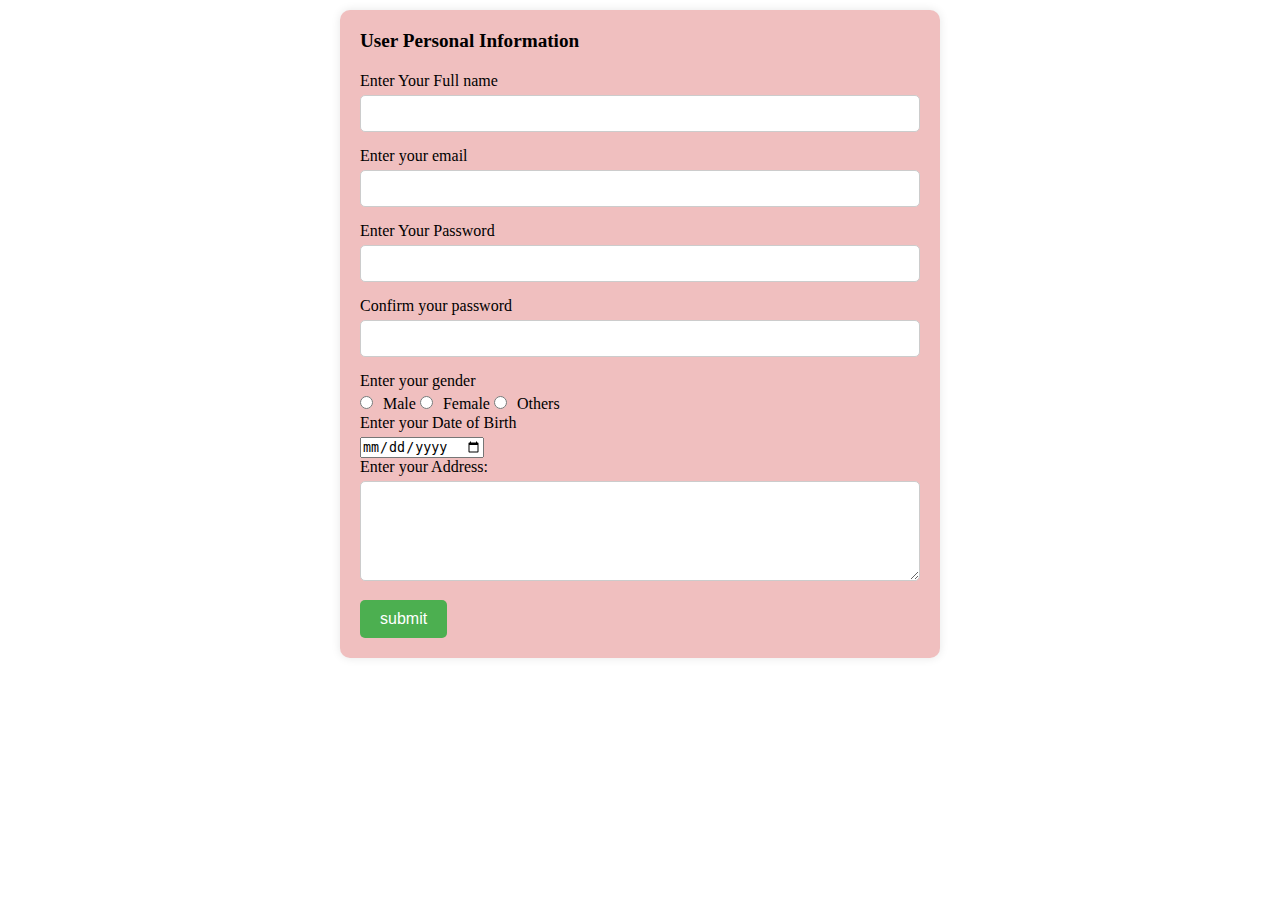
<file: HTML Forms_1/index.html>
<!DOCTYPE html>
<html lang="en">

<head>
    <meta charset="UTF-8">
    <meta name="viewport" content="width=device-width, initial-scale=1.0">
    <title>HTML Form</title>
    <link rel="stylesheet" href="style.css">
</head>

<body>
    <form action="">
        <fieldset>
            <legend>
                User Personal Information
            </legend>
            <label>Enter Your Full name</label>
            <input type="text" name="name" />
            <label>Enter your email</label>
            <input type="email" name="email" />
            <label>Enter Your Password</label>
            <input type="password" name="pass" />
            <label>Confirm your password</label>
            <input type="password" name="confirmPass" /> <label>Enter your gender</label>
            <input type="radio" name="gender" value="male" />Male
            <input type="radio" name="gender" value="female" />Female
            <input type="radio" name="gender" value="others" />Others
            <label>
                Enter your Date of
                Birth</label>
            <input type="date" name="dob" />
            <label>Enter your Address:</label>
            <textarea name="address"></textarea>
            <input type="submit" value="submit" />
        </fieldset>
    </form>
</body>

</html>
</file>
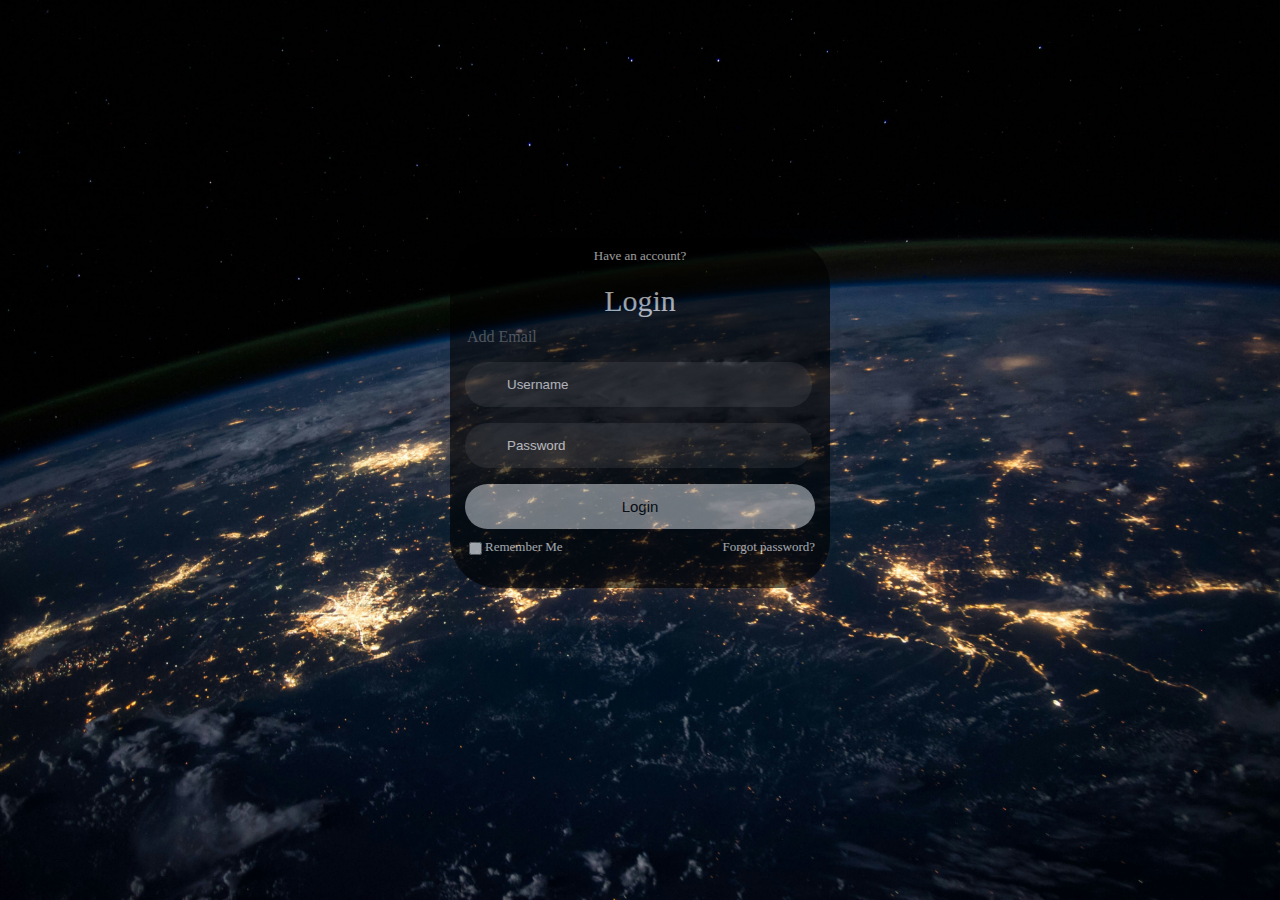
<file: TransParent Login Form/index.html>
<!DOCTYPE html>
<html lang="en">
<head>
    <meta charset="UTF-8">
    <meta name="viewport" content="width=device-width, initial-scale=1.0">
    <title>Login</title>
    <link rel="stylesheet" href="style.css">
</head>
<body>
    <div class="box">
      <div class="loginbox">
        <div class="container">
            <div class="top-header">
                <span>Have an account?</span>
                <header>Login</header>
            </div>
            <div class="input-field">
               <legend>Add Email</legend>
                <input type="text" class="input" placeholder="Username" required>
                <i class="bx bx-user"></i>
            </div>
            <div class="input-field">
                <input type="password" class="input" placeholder="Password" required>
                <i class="bx bx-lock-alt"></i>
            </div>
            <div class="input-field">
                <input type="submit" class="submit" value="Login">
            </div>
            <div class="bottom">
                <div class="left">
                    <input type="checkbox"  id="check">
                    <label for="check"> Remember Me</label>
                </div>
                <div class="right">
                    <label><a href="#">Forgot password?</a></label>
                </div>
        </div>
      </div>
    </div>
</body>
</html>
</file>
<file: HTML Forms_1/style.css>
*{
    margin: 0;
    padding: 0;
    box-sizing: border-box;
    
}
/* CSS for form styling */
form {
    max-width: 600px;
    margin: 0 auto;
    margin-top: 10px;
    margin-bottom: 10px;
    padding: 20px;
    background-color: #f0bfbf;
    border-radius: 10px;
    box-shadow: 0 0 10px rgba(0, 0, 0, 0.1);
  }
  
  fieldset {
    border: none;
    padding: 0;
    margin: 0;
  }
  
  legend {
    font-size: 1.2em;
    font-weight: bold;
    margin-bottom: 20px;
  }
  
  label {
    display: block;
    margin-bottom: 5px;
  }
  
  input[type="text"],
  input[type="email"],
  input[type="password"],
  textarea {
    width: 100%;
    padding: 10px;
    margin-bottom: 15px;
    border: 1px solid #ccc;
    border-radius: 5px;
    box-sizing: border-box;
  }
  
  input[type="radio"] {
    margin-right: 10px;
    margin-bottom: 5px;
  }
  
  textarea {
    height: 100px;
  }
  
  input[type="submit"] {
    background-color: #4caf50;
    color: white;
    padding: 10px 20px;
    border: none;
    border-radius: 5px;
    cursor: pointer;
    font-size: 1em;
    transition: background-color 0.3s ease;
  }
  
  input[type="submit"]:hover {
    background-color: #45a049;
  }
</file>
<file: TransParent Login Form/style.css>
body{
    background-image: url("assets/nasa-Q1p7bh3SHj8-unsplash.jpg");
    background-size: cover;
    background-repeat: no-repeat;
    background-position: center;
    background-attachment: fixed;
}

.box{
    display: flex;
    justify-content: center;
    align-items: center;
    min-height: 90vh;   
}
.loginbox{
    position: centre;
    height: 350px;
    width: auto;
    border-radius: 3rem;
    background-color: #000;
    color: #ffffff6a;
    opacity: 0.6;
    z-index: 10px;
}

.container{
    width: 350px;
    display: flex;
    flex-direction: column;
    padding: 0 15px 0 15px;
  
}
span{
    color: #fff;
    font-size: small;
    display: flex;
    justify-content: center;
    padding: 10px 0 10px 0;
}
header{
    color: #fff;
    font-size: 30px;
    display: flex;
    justify-content: center;
    padding: 10px 0 10px 0;
}

.input-field{
    display: flex;
    flex-direction: column;
    gap: 1rem;
}
.input-field .input{
    height: 45px;
    width: 87%;
    border: none;
    outline: none;
    border-radius: 30px;
    color: #fff;
    padding: 0 0 0 42px;
    background: rgba(255,255,255,0.1);
}
i{
    position: relative;
    top: -31px;
    left: 17px;
    color: #fff;
}
::-webkit-input-placeholder{
    color: #fff;
}
.submit{
    border: none;
    border-radius: 30px;
    font-size: 15px;
    height: 45px;
    outline: none;
    width: 100%;
    background: rgba(255,255,255,0.7);
    cursor: pointer;
    transition: .3s;
    gap: 1rem;
}
.submit:hover{
    box-shadow: 1px 5px 7px 1px rgba(0, 0, 0, 0.2);
}
.bottom{
    display: flex;
    flex-direction: row;
    justify-content: space-between;
    font-size: small;
    color: #fff;
    margin-top: 10px;
}
.left{
    display: flex;
}
label a{
    color: #fff;
    text-decoration: none;
}
</file>
